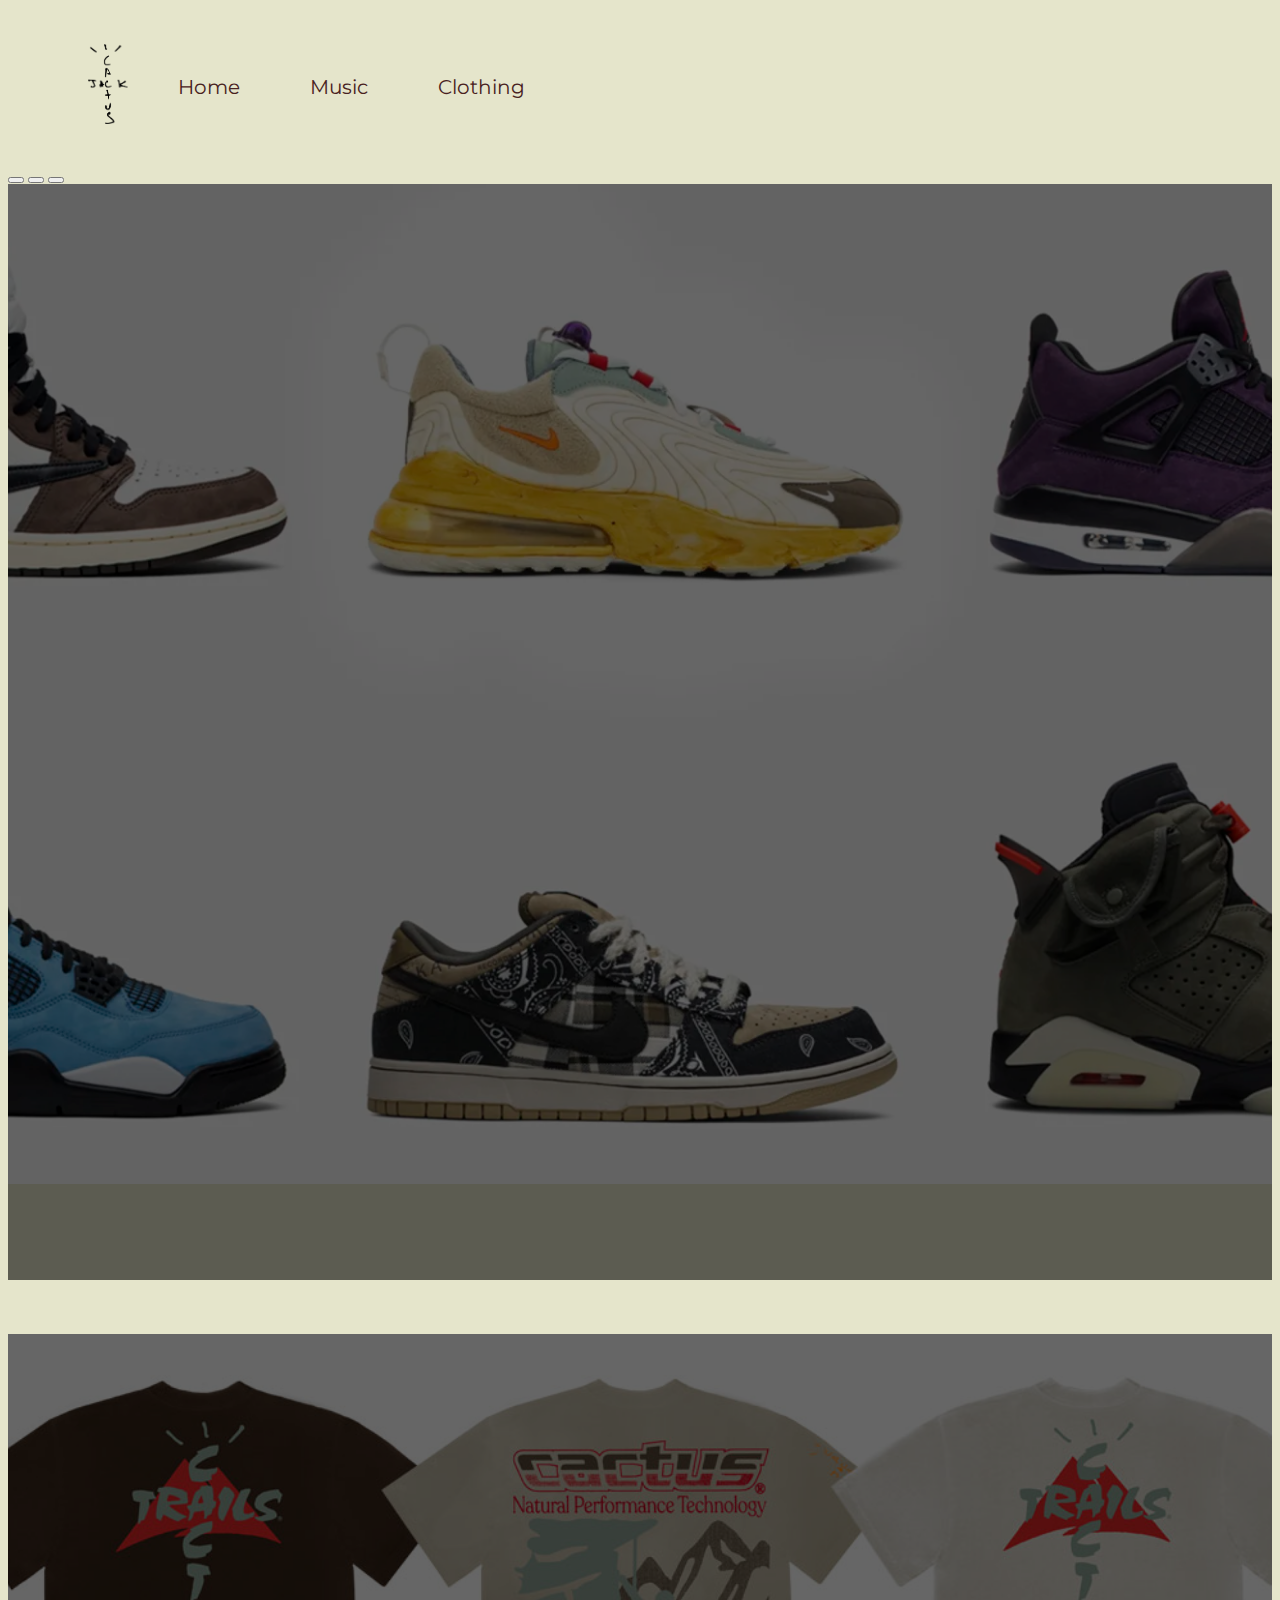
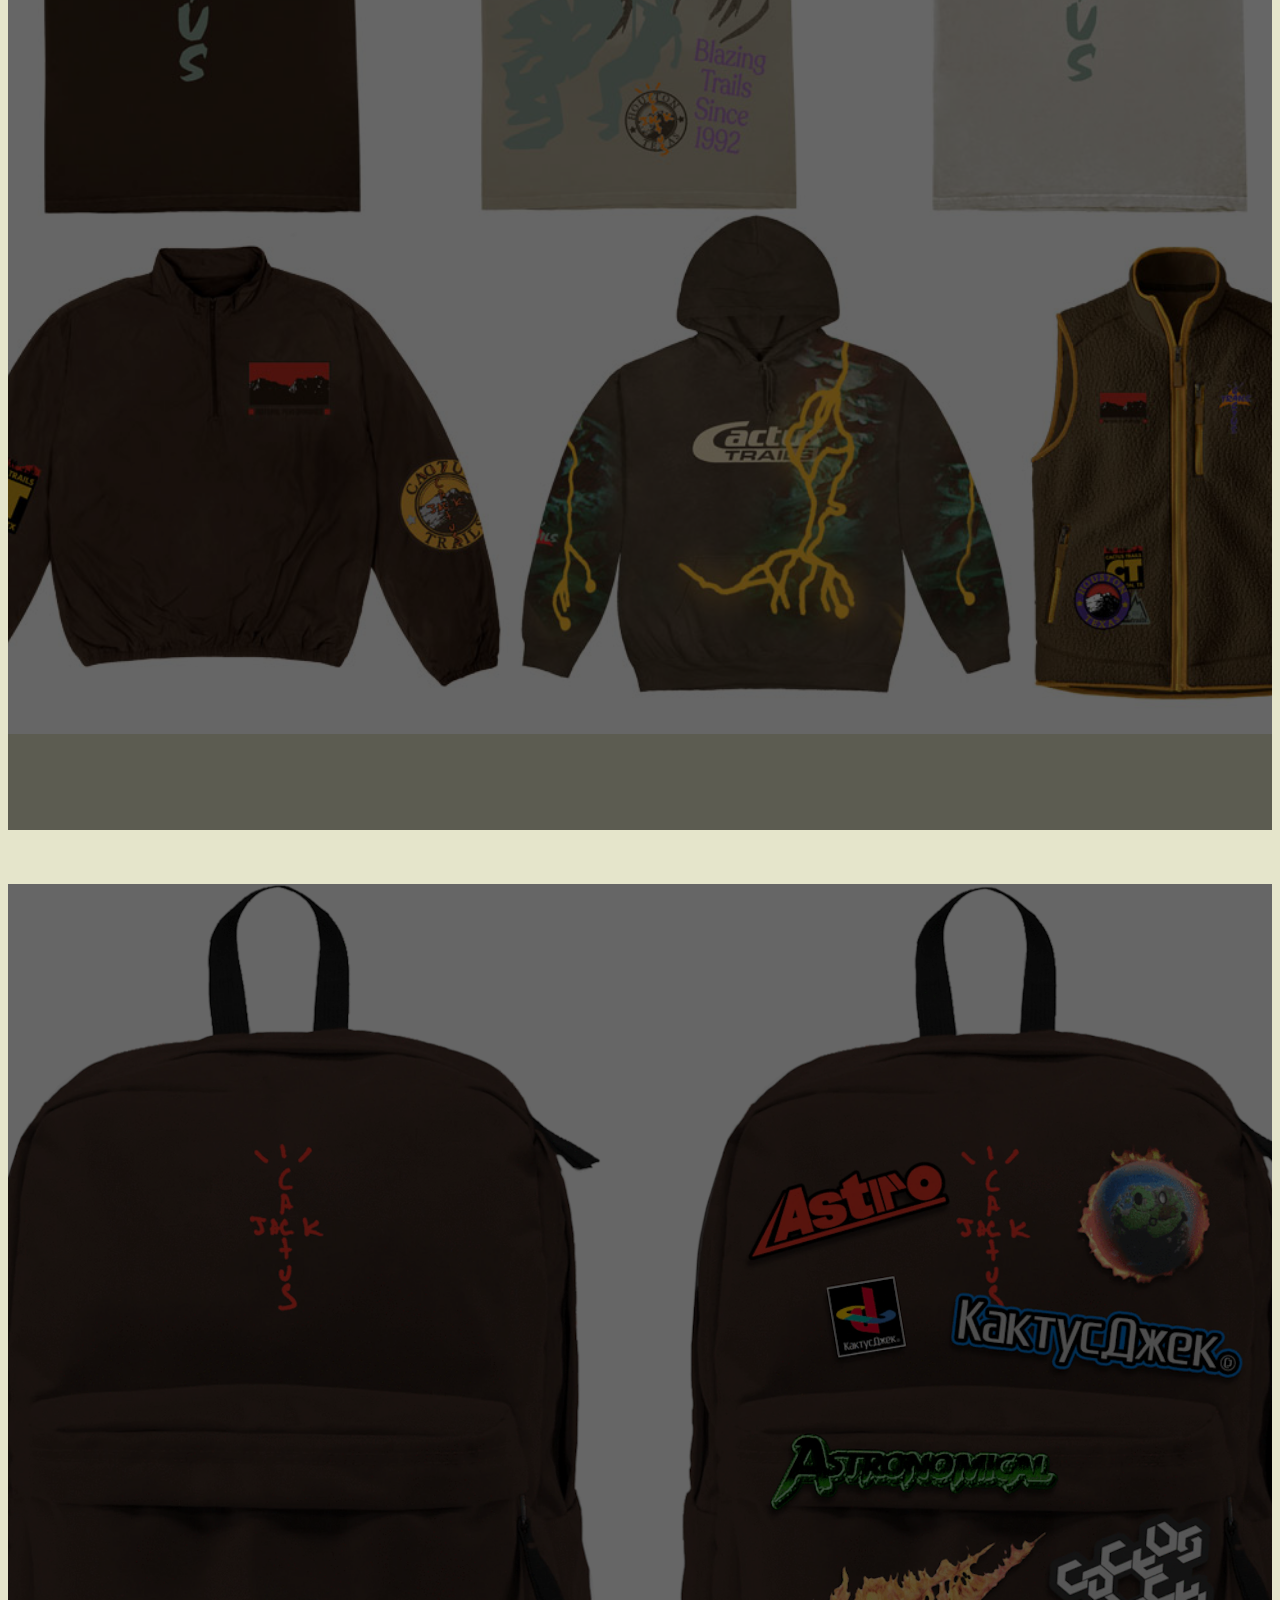
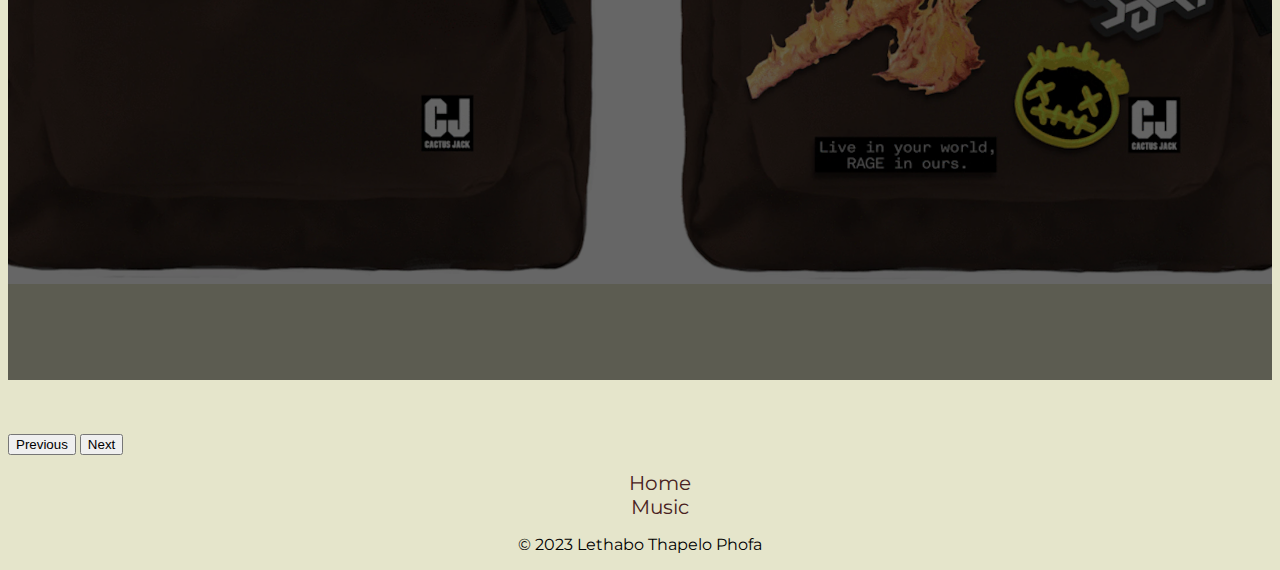
<file: clothing.html>
<!DOCTYPE html>
<html lang="en">
<head>
    <meta charset="UTF-8">
    <meta http-equiv="X-UA-Compatible" content="IE=edge">
    <meta name="viewport" content="width=device-width, initial-scale=1.0">
    <title> Clothing </title>
    

    <link href="https://cdn.jsdelivr.net/npm/bootstrap@5.3.0/dist/css/bootstrap.min.css" rel="stylesheet" integrity="sha384-9ndCyUaIbzAi2FUVXJi0CjmCapSmO7SnpJef0486qhLnuZ2cdeRhO02iuK6FUUVM" crossorigin="anonymous">
    <link rel="stylesheet" href="./styles.css" !important/>

    <link rel="preconnect" href="https://fonts.googleapis.com">
    <link rel="preconnect" href="https://fonts.gstatic.com" crossorigin>
    <link href="https://fonts.googleapis.com/css2?family=Montserrat:wght@200&display=swap" rel="stylesheet">

</head>
<body>
    <header>
        <nav>
           
            <ul class="header-li">   
                <a href="https://shop.travisscott.com/"><img class="logo" src="./assets/images/cactus_jack-removebg-preview.png" alt="logo"/></a>
                <li> <a href="./index.html">Home</a> </li>
                <li> <a href="./music.html">Music</a> </li>
                <li> <a href="./clothing.html">Clothing</a> </li>
    
    
            </ul>
    
        </nav>
    
    </header>


    <div id="carouselExampleCaptions" class="carousel slide">
        <div class="carousel-indicators">
          <button type="button" data-bs-target="#carouselExampleCaptions" data-bs-slide-to="0" class="active" aria-current="true" aria-label="Slide 1"></button>
          <button type="button" data-bs-target="#carouselExampleCaptions" data-bs-slide-to="1" aria-label="Slide 2"></button>
          <button type="button" data-bs-target="#carouselExampleCaptions" data-bs-slide-to="2" aria-label="Slide 3"></button>
        </div>
        <div class="carousel-inner">
          <div class="carousel-item active">
            <img src="./assets/images/trav shoes.webp" class="d-block w-100" alt="a collection of shoes">
            <div class="carousel-caption d-none d-md-block">
              <h5>Shoes</h5>
              <p></p>
            </div>
          </div>
          <div class="carousel-item">
            <img src="./assets/images/trav nike tees.jpg" class="d-block w-100" alt="a collection of t-shirts">
            <div class="carousel-caption d-none d-md-block">
              <h5>Topwear</h5>
              <p></p>
            </div>
          </div>
          <div class="carousel-item">
            <img src="./assets/images/Travis-Scott-Cactus-Jack-Backpack-With-Patch-Set-Brown.webp" class="d-block w-100" alt="a collection of accessories">
            <div class="carousel-caption d-none d-md-block">
              <h5>Accessories</h5>
              <p></p>
            </div>
          </div>
        </div>
        <button class="carousel-control-prev" type="button" data-bs-target="#carouselExampleCaptions" data-bs-slide="prev">
          <span class="carousel-control-prev-icon" aria-hidden="true"></span>
          <span class="visually-hidden">Previous</span>
        </button>
        <button class="carousel-control-next" type="button" data-bs-target="#carouselExampleCaptions" data-bs-slide="next">
          <span class="carousel-control-next-icon" aria-hidden="true"></span>
          <span class="visually-hidden">Next</span>
        </button>
      </div>

      <footer>
        <div class="container">
            <footer class="py-3 my-4">
              <ul class="nav justify-content-center border-bottom pb-3 mb-3">
                <li class="nav-item"><a href="./index.html" class="nav-link px-2 text-body-secondary">Home</a></li>
                <li class="nav-item"><a href="./music.html" class="nav-link px-2 text-body-secondary">Music</a></li>
                
              </ul>
              <p class="text-center text-body-secondary">© 2023 Lethabo Thapelo Phofa</p>
            </footer>
          </div> 
    
    </footer>

    <script src="https://cdn.jsdelivr.net/npm/bootstrap@5.3.0/dist/js/bootstrap.bundle.min.js" integrity="sha384-geWF76RCwLtnZ8qwWowPQNguL3RmwHVBC9FhGdlKrxdiJJigb/j/68SIy3Te4Bkz" crossorigin="anonymous"></script>
</body>
</html>
</file>
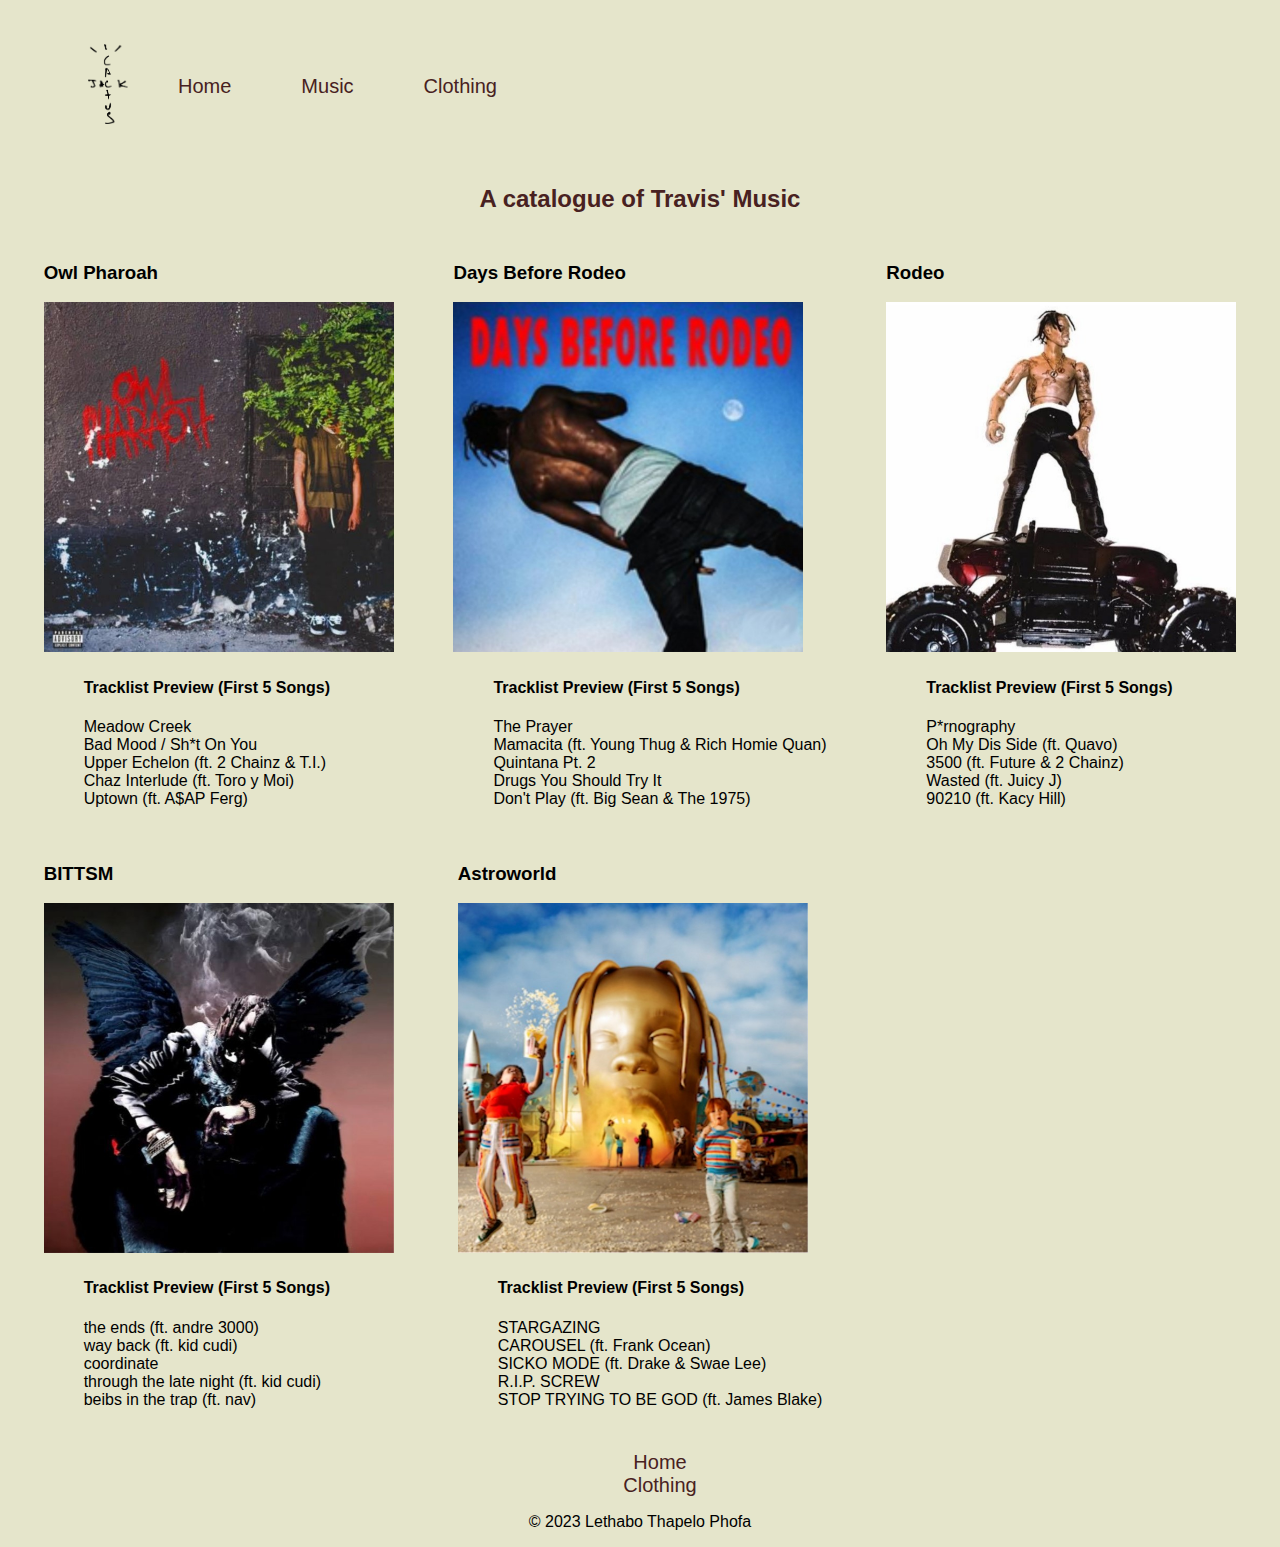
<file: music.html>
<!DOCTYPE html>
<html lang="en">
<head>
    <meta charset="UTF-8">
    <meta http-equiv="X-UA-Compatible" content="IE=edge">
    <meta name="viewport" content="width=device-width, initial-scale=1.0">
    <title>Music</title>

    
    <link href="https://cdn.jsdelivr.net/npm/bootstrap@5.3.0/dist/css/bootstrap.min.css" rel="stylesheet" integrity="sha384-9ndCyUaIbzAi2FUVXJi0CjmCapSmO7SnpJef0486qhLnuZ2cdeRhO02iuK6FUUVM" crossorigin="anonymous">

    <link rel="stylesheet" href="./styles.css" !important/>

    


</head>
<body>

    <header>
        <nav>
           
            <ul class="header-li">   
                <a href="https://shop.travisscott.com/"><img class="logo" src="./assets/images/cactus_jack-removebg-preview.png" alt="logo"/></a>
                <li> <a href="./index.html">Home</a> </li>
                <li> <a href="./music.html">Music</a> </li>
                <li> <a href="./clothing.html">Clothing</a> </li>
    
    
            </ul>
    
        </nav>
    
    </header>




    <h2>A catalogue of Travis' Music</h2>

    <div class="albums">
        <div>
        <h3>Owl Pharoah</h3>

        
        <p>
        <a href="https://m.soundcloud.com/travisscott-2/sets/owl-pharaoh"><img class="alb-cover" src="./assets/images/owl pharoah.jpg" alt="owl pharoah album cover"/></a>
        </p>
        <ol class="tracklist"> <h4>Tracklist Preview (First 5 Songs)</h4>
            <li>Meadow Creek</li>
            <li>Bad Mood / Sh*t On You</li>
            <li>Upper Echelon (ft. 2 Chainz & T.I.)</li>
            <li>Chaz Interlude (ft. Toro y Moi)</li>
            <li>Uptown (ft. A$AP Ferg)</li>



        </ol>

        </div>

        
        

        <div>
        <h3>Days Before Rodeo</h3>

        <p>
        <a href="https://www.youtube.com/playlist?list=PLN2gEUOWu_KkGbYWZgr1qBQky4929YSGO"><img class="alb-cover" src="./assets/images/days before rodeo.jpg" alt="days before rodeo album cover"/></a>
        </p>
        <ol class="tracklist"> <h4>Tracklist Preview (First 5 Songs)</h4>
            <li>The Prayer</li>
            <li>Mamacita (ft. Young Thug & Rich Homie Quan)</li>
            <li>Quintana Pt. 2</li>
            <li>Drugs You Should Try It</li>
            <li>Don't Play (ft. Big Sean & The 1975)</li>



        </ol>
        
        </div>

        <div>
        <h3>Rodeo</h3>    
        <p>
        <a href="https://music.youtube.com/playlist?list=OLAK5uy_lBKLcAHHZ6qKzJV5avjy7NF4LN_yq33fw"><img class="alb-cover" src="./assets/images/rodeo.jpg" alt="rodeo album cover"/></a>
        </p>
        <ol class="tracklist"> <h4>Tracklist Preview (First 5 Songs)</h4>
            <li>P*rnography</li>
            <li>Oh My Dis Side (ft. Quavo)</li>
            <li>3500 (ft. Future & 2 Chainz)</li>
            <li>Wasted (ft. Juicy J)</li>
            <li>90210 (ft. Kacy Hill)</li>



        </ol>
        
        </div>

        <div>
        <h3>BITTSM</h3>    
        <p>
        <a href="https://music.youtube.com/playlist?list=OLAK5uy_mCq2lxWpaIvIM3OzPtenroh7St1VS9T6M"><img class="alb-cover" src="./assets/images/bittsm.jpg" alt="bittsm album cover"/></a>
        </p>
        <ol class="tracklist"> <h4>Tracklist Preview (First 5 Songs)</h4>
            <li>the ends (ft. andre 3000)</li>
            <li>way back (ft. kid cudi)</li>
            <li>coordinate</li>
            <li>through the late night (ft. kid cudi)</li>
            <li>beibs in the trap (ft. nav)</li>



        </ol>
        
        </div>

        <div>
        <h3>Astroworld</h3>    
        <p>
        <a href="https://music.youtube.com/playlist?list=OLAK5uy_lQBWLW8abzmKVTapMPyyDj2kRaC65qMjA"><img class="alb-cover" src="./assets/images/astroworld.jpg" alt="astroworld album cover"/></a>
        </p>
        <ol class="tracklist"> <h4>Tracklist Preview (First 5 Songs)</h4>
            <li>STARGAZING</li>
            <li>CAROUSEL (ft. Frank Ocean)</li>
            <li>SICKO MODE (ft. Drake & Swae Lee)</li>
            <li>R.I.P. SCREW</li>
            <li>STOP TRYING TO BE GOD (ft. James Blake)</li>
            
            



        </ol>
        </div>
    </div>


    <footer>
        <div class="container">
            <footer class="py-3 my-4">
              <ul class="nav justify-content-center border-bottom pb-3 mb-3">
                <li class="nav-item"><a href="./index.html" class="nav-link px-2 text-body-secondary">Home</a></li>
                <li class="nav-item"><a href="./clothing.html" class="nav-link px-2 text-body-secondary">Clothing</a></li>
                
              </ul>
              <p class="text-center text-body-secondary">© 2023 Lethabo Thapelo Phofa</p>
            </footer>
          </div> 
    
    </footer>
        <script src="https://cdn.jsdelivr.net/npm/bootstrap@5.3.0/dist/js/bootstrap.bundle.min.js" integrity="sha384-geWF76RCwLtnZ8qwWowPQNguL3RmwHVBC9FhGdlKrxdiJJigb/j/68SIy3Te4Bkz" crossorigin="anonymous"></script>
</body>
</html>
</file>
<file: styles.css>
header {
    display: flex;
    flex-wrap: wrap;
    justify-content: space-between;
    align-items: center;
    padding: 20px;
  }
  
  .logo {
    height: 80px;
    width: 40px;
  }
  
  a {
    text-decoration: none;
    color: #482121;
    font-size: 1.25em;
  }
  
  .header-li {
    display: flex;
    flex-wrap: wrap;
    justify-content: center;
    align-items: center;
    width: 100%;
    gap: 30px;
  }
  
  @media screen and (max-width: 768px) {
    .header-li {
      justify-content: space-evenly;
      gap: 10px;
    }
  }
  

h1{
    text-align: center;
    color: #482121;
}

h1#title{
    color: #FFF4F4;
}
    

body{
    font-family: 'Montserrat', sans-serif !important;
    background-color:#E5E5CB;
}

.albums{
    display: grid;
    grid-template-columns: repeat(auto-fit, minmax(300px, 1fr));
    gap: 20px;
    justify-items: center;
    align-items: center;
    padding: 10px;
}


  

hr{
    width: 90%;
}


.hero-container{
   /* background-video: */
    display: flex; 
    justify-content: center;
    align-items: center;
    text-align: center;
    min-height: 70vh;
    width: 100%;
    margin: 0px;
    position: relative;
    overflow: hidden;
    color: white;
    
    background: rgba(0, 0, 0, 0.2)
   
   
}

.video-bg {
    position: absolute;
    top: 50%;
    left: 50%;
    transform: translate(-50%,-50%);
    filter: grayscale(1);

    object-fit: cover;
    min-height: 100%;
    min-width: 100%;

    z-index: -1;
    
}

.alb-cover{
    height: 350px;
    width: 350px;

}


.features-container {
    display: grid;
    grid-template-columns: repeat(auto-fit, minmax(300px, 1fr));
    gap: 20px;
    justify-items: center;
    align-items: center;
    padding: 10px;
  }

.card-img{
    display: block;
    height: 250px;
    width: 250px;
    border-radius: 0%;
    margin: 0 auto;
    filter: grayscale(1);
}


.brief-background {
    position: relative;
    height: 500px;
    width: auto;
    margin: 20px;
    text-align: center;
    display: flex;
    justify-content: center;
    align-items: center;
    border-radius: 20px;
    overflow: hidden;
    background-image: url(./assets/images/travis-scott-kanye-west-astroworld-festival-01.webp);
  }
  
  .brief-background::before {
    content: "";
    position: absolute;
    top: 0;
    left: 0;
    width: 100%;
    height: 100%;
    background-color: rgba(0, 0, 0, 0.65); /* Adjusting the overlay color and opacity as needed */
    z-index: 1;
  }
  
  .brief-background img {
    display: block;
    margin: 0 auto;
    z-index: 2;
  }
  
  .brief-background .bb-text {
    position: relative;
    z-index: 3;
    color: #FFF4F4;
  }
  

h2{
    text-align: center;
    color: #482121;
}

nav > ul > li{
    list-style-type: none;
    display: inline-block;
    padding: 0px 20px;
    text-align: center; 
     
}
li{
    list-style: none;
}

.card {
    height: 460px;
    max-width: 330px;
    padding: 20px 35px;
    border-radius: 10px;
    background-color: #D5CEA3;
  }


  .carousel-item {
    position: relative;
  }
  
  .carousel-item::before {
    content: "";
    position: absolute;
    top: 0;
    left: 0;
    width: 100%;
    height: 100%;
    background-color: rgba(0, 0, 0, 0.6); /* Adjusting the opacity as needed */
  }
  
  .carousel-item img {
    object-fit: cover;
    height: 100%;
    width: 100%;
  }
  


  
  .c-shoes {
    max-height: 350px;
    max-width: 100%;
    margin: auto;
  }
  

  .carousel-item img {
    height: 1000px;
    max-width: 100%;
  }
  

.carousel-items{
    align-items: center;
    justify-content: center;
    
}


h5{
    color: #E5E5CB;
    font-size: xx-large;
    font-weight: 900;
}


footer{
    text-align: center;
}
</file>
